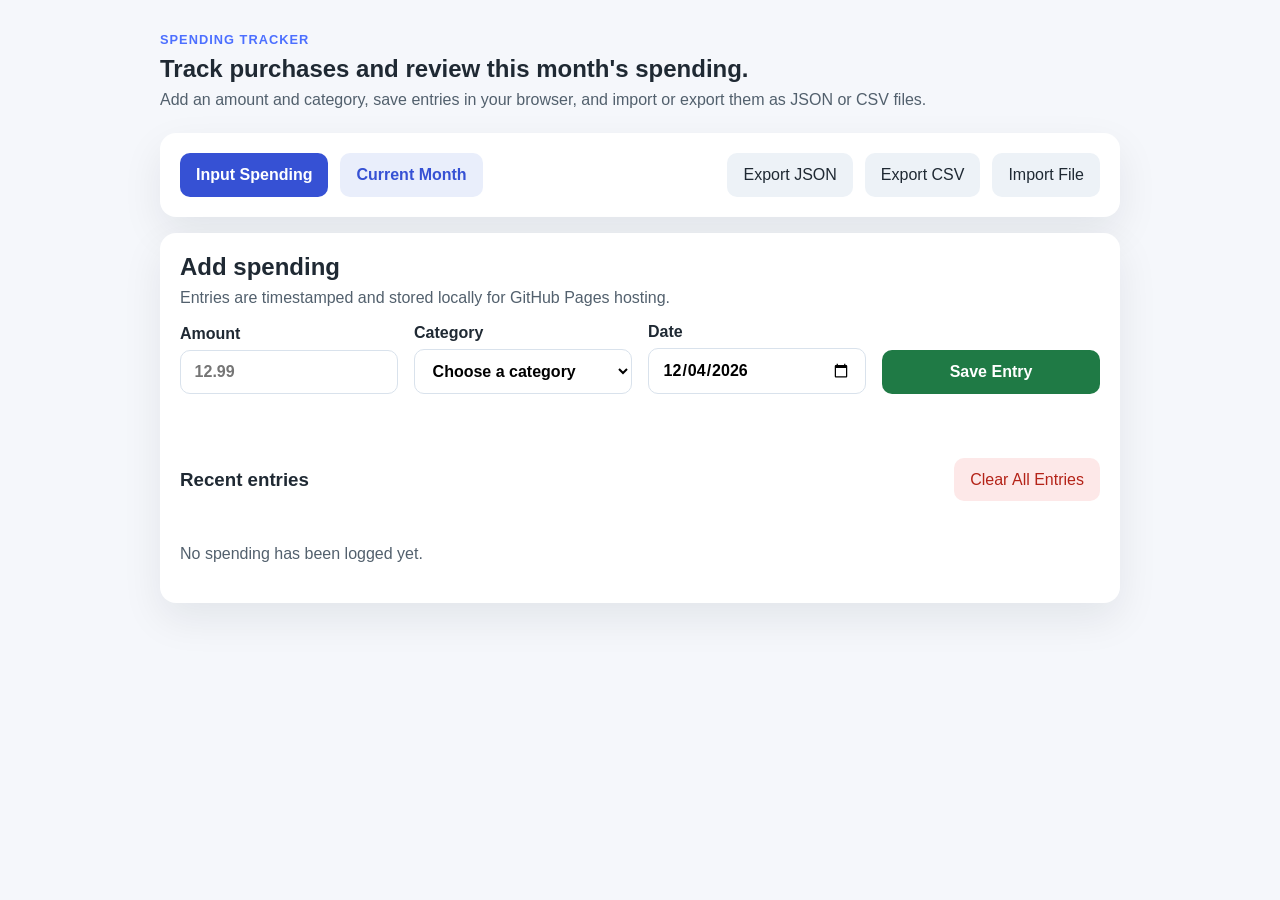
<file: index.html>
<!DOCTYPE html>
<html lang="en">
  <head>
    <meta charset="UTF-8" />
    <meta name="viewport" content="width=device-width, initial-scale=1.0" />
    <title>Monthly Spending Tracker</title>
    <link rel="stylesheet" href="styles.css" />
  </head>
  <body>
    <main class="app-shell">
      <section class="hero">
        <p class="eyebrow">Spending Tracker</p>
        <h1>Track purchases and review this month's spending.</h1>
        <p class="hero-copy">
          Add an amount and category, save entries in your browser, and
          import or export them as JSON or CSV files.
        </p>
      </section>

      <section class="panel controls-panel">
        <div class="mode-switch" role="tablist" aria-label="App views">
          <button class="mode-button active" data-mode="entry" type="button">
            Input Spending
          </button>
          <button class="mode-button" data-mode="summary" type="button">
            Current Month
          </button>
        </div>

        <div class="utility-actions">
          <button id="export-json" class="secondary-action" type="button">
            Export JSON
          </button>
          <button id="export-csv" class="secondary-action" type="button">
            Export CSV
          </button>
          <label class="secondary-action file-input-label" for="import-file">
            Import File
          </label>
          <input id="import-file" type="file" accept=".json,.csv" />
        </div>
      </section>

      <section id="entry-mode" class="mode-panel panel">
        <div class="panel-heading">
          <h2>Add spending</h2>
          <p>Entries are timestamped and stored locally for GitHub Pages hosting.</p>
        </div>

        <form id="spending-form" class="spending-form">
          <label>
            Amount
            <input
              id="amount"
              name="amount"
              type="number"
              min="0.01"
              step="0.01"
              placeholder="12.99"
              required
            />
          </label>

          <label>
            Category
            <select
              id="category"
              name="category"
              required
            >
              <option value="">Choose a category</option>
              <option value="Groceries">Groceries</option>
              <option value="Dining">Dining</option>
              <option value="Transportation">Transportation</option>
              <option value="Housing">Housing</option>
              <option value="Utilities">Utilities</option>
              <option value="Entertainment">Entertainment</option>
              <option value="Healthcare">Healthcare</option>
              <option value="Shopping">Shopping</option>
              <option value="Travel">Travel</option>
              <option value="Other">Other</option>
            </select>
          </label>

          <label>
            Date
            <input id="spent-at" name="spentAt" type="date" required />
          </label>

          <button class="primary-action" type="submit">Save Entry</button>
        </form>

        <p
          id="status-message"
          class="status-message"
          aria-live="polite"
          data-state="success"
        ></p>

        <div class="entries-header">
          <h3>Recent entries</h3>
          <button id="clear-all" class="danger-action" type="button">
            Clear All Entries
          </button>
        </div>
        <div id="recent-entries" class="entries-list empty-state">
          No spending has been logged yet.
        </div>
      </section>

      <section id="summary-mode" class="mode-panel panel hidden">
        <div class="panel-heading">
          <h2>This month</h2>
          <p>Totals update automatically from the spending history.</p>
        </div>

        <div class="summary-grid">
          <article class="summary-card">
            <span class="summary-label">Total spent</span>
            <strong id="monthly-total" class="summary-value">$0.00</strong>
          </article>
          <article class="summary-card">
            <span class="summary-label">Entries</span>
            <strong id="monthly-count" class="summary-value">0</strong>
          </article>
          <article class="summary-card">
            <span class="summary-label">Top category</span>
            <strong id="top-category" class="summary-value">None yet</strong>
          </article>
        </div>

        <div class="panel-heading">
          <h3>Category breakdown</h3>
          <p>Only entries from the current calendar month are shown.</p>
        </div>
        <div id="chart" class="chart empty-state">
          Add spending in the current month to see the chart.
        </div>
      </section>
    </main>

    <script src="app.js"></script>
  </body>
</html>
</file>
<file: styles.css>
* {
  box-sizing: border-box;
}

body {
  margin: 0;
  font-family: Arial, sans-serif;
  background: #f5f7fb;
  color: #1f2933;
}

button,
input,
select {
  font: inherit;
}

.app-shell {
  width: min(960px, calc(100% - 2rem));
  margin: 0 auto;
  padding: 2rem 0 3rem;
}

.hero {
  margin-bottom: 1.5rem;
}

.eyebrow {
  margin: 0 0 0.5rem;
  text-transform: uppercase;
  letter-spacing: 0.08em;
  font-size: 0.8rem;
  font-weight: 700;
  color: #4c6fff;
}

.hero h1,
.panel-heading h2,
.panel-heading h3 {
  margin: 0;
}

.hero-copy,
.panel-heading p {
  margin: 0.5rem 0 0;
  color: #52606d;
}

.panel {
  background: #fff;
  border-radius: 16px;
  padding: 1.25rem;
  box-shadow: 0 16px 40px rgba(15, 23, 42, 0.08);
}

.panel + .panel {
  margin-top: 1rem;
}

.controls-panel {
  display: flex;
  flex-wrap: wrap;
  gap: 1rem;
  justify-content: space-between;
  align-items: center;
}

.mode-switch {
  display: flex;
  gap: 0.75rem;
}

.mode-button,
.primary-action,
.secondary-action,
.danger-action {
  border: 0;
  border-radius: 10px;
  padding: 0.8rem 1rem;
  cursor: pointer;
  transition: transform 0.15s ease, opacity 0.15s ease;
}

.mode-button:hover,
.primary-action:hover,
.secondary-action:hover,
.danger-action:hover {
  transform: translateY(-1px);
}

.mode-button {
  background: #e9eefb;
  color: #3651d4;
  font-weight: 700;
}

.mode-button.active {
  background: #3651d4;
  color: #fff;
}

.utility-actions {
  display: flex;
  gap: 0.75rem;
  align-items: center;
  flex-wrap: wrap;
}

.secondary-action,
.file-input-label {
  background: #edf2f7;
  color: #1f2933;
}

.primary-action {
  background: #1f7a45;
  color: #fff;
  font-weight: 700;
}

.danger-action {
  background: #fde8e8;
  color: #b42318;
}

.spending-form {
  display: grid;
  grid-template-columns: repeat(auto-fit, minmax(200px, 1fr));
  gap: 1rem;
  margin-top: 1rem;
  align-items: end;
}

.spending-form label {
  display: flex;
  flex-direction: column;
  gap: 0.45rem;
  font-weight: 700;
}

.spending-form input,
.spending-form select {
  width: 100%;
  border: 1px solid #d9e2ec;
  border-radius: 10px;
  padding: 0.75rem 0.85rem;
  background: #fff;
}

.status-message {
  min-height: 1.5rem;
  margin: 1rem 0 0;
  font-weight: 700;
}

.status-message[data-state="success"] {
  color: #1f7a45;
}

.status-message[data-state="error"] {
  color: #b42318;
}

.entries-header {
  display: flex;
  justify-content: space-between;
  align-items: center;
  gap: 1rem;
  margin-top: 1rem;
}

.entries-list {
  margin-top: 1rem;
  display: grid;
  gap: 0.75rem;
}

.entry-card {
  display: flex;
  justify-content: space-between;
  align-items: center;
  gap: 1rem;
  padding: 1rem;
  border: 1px solid #e4e7ec;
  border-radius: 12px;
  background: #fafbff;
}

.entry-meta strong,
.entry-amount {
  display: block;
}

.entry-meta span {
  color: #52606d;
  font-size: 0.95rem;
}

.entry-amount {
  font-weight: 700;
  font-size: 1.1rem;
}

.summary-grid {
  display: grid;
  grid-template-columns: repeat(auto-fit, minmax(180px, 1fr));
  gap: 1rem;
  margin-top: 1rem;
}

.summary-card {
  background: #f8fafc;
  border: 1px solid #e4e7ec;
  border-radius: 14px;
  padding: 1rem;
}

.summary-label {
  display: block;
  color: #52606d;
  margin-bottom: 0.4rem;
}

.summary-value {
  font-size: 1.5rem;
}

.chart {
  margin-top: 1rem;
  display: grid;
  gap: 0.9rem;
}

.chart-row {
  display: grid;
  gap: 0.35rem;
}

.chart-labels {
  display: flex;
  justify-content: space-between;
  gap: 1rem;
  font-weight: 700;
}

.chart-track {
  height: 14px;
  border-radius: 999px;
  background: #e9eefb;
  overflow: hidden;
}

.chart-bar {
  height: 100%;
  border-radius: inherit;
  background: linear-gradient(90deg, #4c6fff, #6dd3ff);
}

.hidden {
  display: none;
}

.empty-state {
  color: #52606d;
  padding: 1.25rem 0;
}

#import-file {
  position: absolute;
  width: 1px;
  height: 1px;
  padding: 0;
  margin: -1px;
  overflow: hidden;
  clip: rect(0, 0, 0, 0);
  white-space: nowrap;
  border: 0;
}

@media (max-width: 640px) {
  .app-shell {
    width: min(100% - 1rem, 960px);
    padding-top: 1rem;
  }

  .controls-panel,
  .entries-header,
  .entry-card {
    align-items: stretch;
  }

  .mode-switch,
  .utility-actions,
  .entry-card {
    flex-direction: column;
  }
}
</file>
